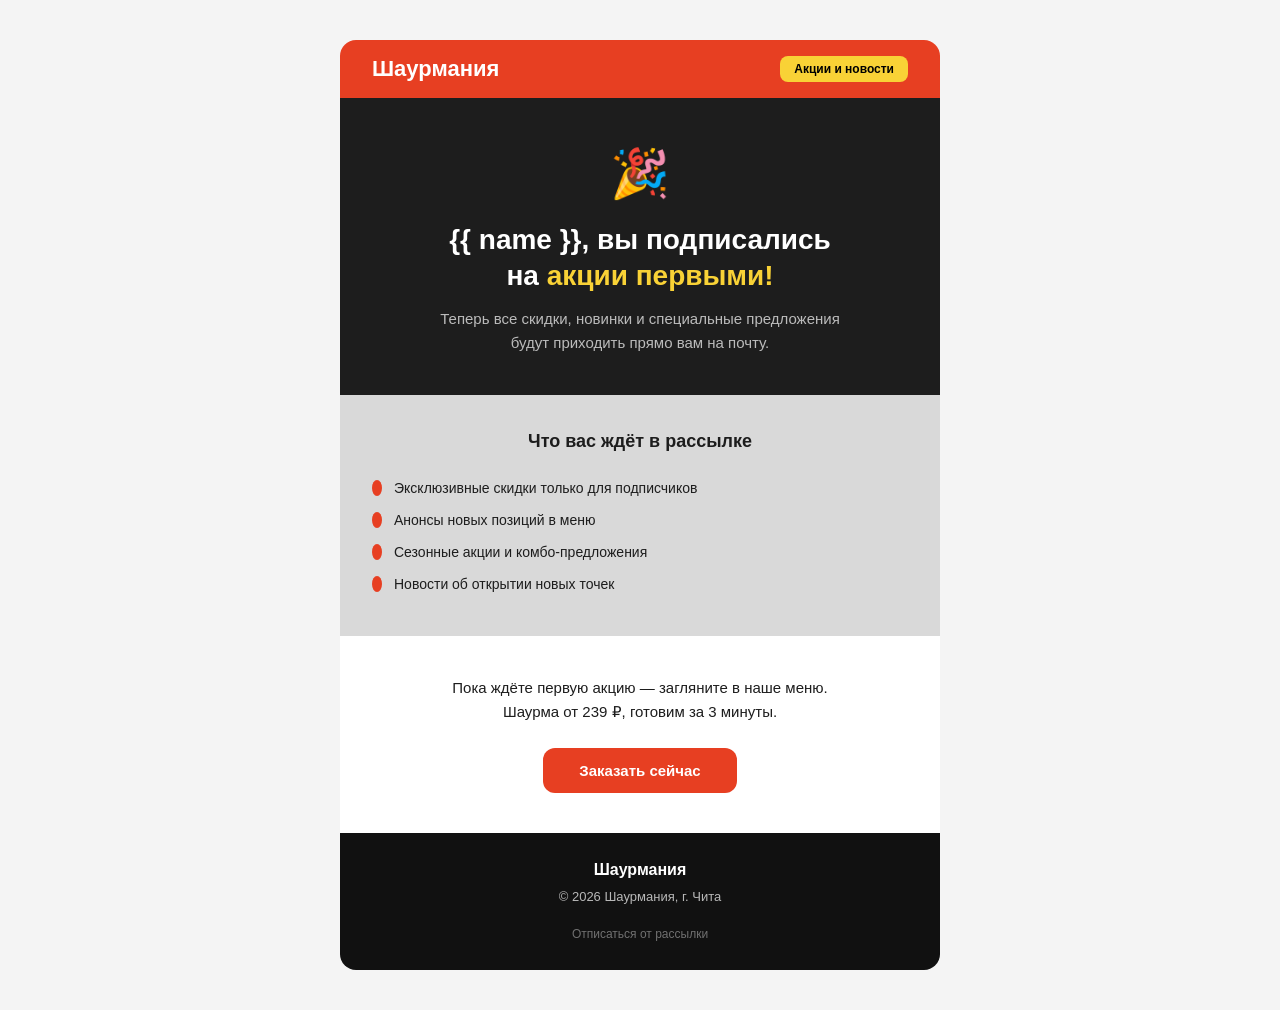
<file: templates/email_subscription.html>
<!doctype html>
<html lang="ru">
  <head>
    <meta charset="UTF-8" />
    <meta
      name="viewport"
      content="width=device-width, initial-scale=1.0"
    />
    <title>Вы подписались на акции Шаурмании</title>
    <style>
      body,
      table,
      td,
      p,
      a {
        -webkit-text-size-adjust: 100%;
        -ms-text-size-adjust: 100%;
      }
      body {
        margin: 0;
        padding: 0;
        background-color: #f4f4f4;
        font-family: Arial, sans-serif;
      }
      table {
        border-collapse: collapse;
        mso-table-lspace: 0pt;
        mso-table-rspace: 0pt;
      }
      @media (max-width: 620px) {
        .wrapper {
          width: 100% !important;
        }
        .hero__title {
          font-size: 22px !important;
        }
        .pad {
          padding: 28px 20px !important;
        }
      }
    </style>
  </head>
  <body>
    <!-- Outer wrapper -->
    <table
      width="100%"
      cellpadding="0"
      cellspacing="0"
      border="0"
      bgcolor="#f4f4f4"
    >
      <tr>
        <td
          align="center"
          style="padding: 40px 10px"
        >
          <!-- Card -->
          <table
            class="wrapper"
            width="600"
            cellpadding="0"
            cellspacing="0"
            border="0"
            style="border-radius: 16px; overflow: hidden; background-color: #ffffff"
          >
            <!-- HEADER -->
            <tr>
              <td
                bgcolor="#e73f22"
                style="padding: 16px 32px"
              >
                <table
                  width="100%"
                  cellpadding="0"
                  cellspacing="0"
                  border="0"
                >
                  <tr>
                    <td
                      style="
                        font-size: 22px;
                        font-weight: 900;
                        color: #ffffff;
                        font-family: Arial, sans-serif;
                      "
                    >
                      Шаурмания
                    </td>
                    <td align="right">
                      <span
                        style="
                          background-color: #f9d236;
                          color: #000000;
                          font-size: 12px;
                          font-weight: 700;
                          padding: 6px 14px;
                          border-radius: 8px;
                          display: inline-block;
                          font-family: Arial, sans-serif;
                        "
                      >
                        Акции и новости
                      </span>
                    </td>
                  </tr>
                </table>
              </td>
            </tr>

            <!-- HERO -->
            <tr>
              <td
                bgcolor="#1d1d1d"
                align="center"
                class="pad"
                style="padding: 48px 32px 40px"
              >
                <p style="font-size: 48px; margin: 0 0 20px 0">🎉</p>
                <h1
                  class="hero__title"
                  style="
                    font-size: 28px;
                    font-weight: 900;
                    color: #ffffff;
                    margin: 0 0 12px 0;
                    line-height: 1.3;
                    font-family: Arial, sans-serif;
                  "
                >
                  {{ name }}, вы подписались
                  <br />
                  на
                  <span style="color: #f9d236">акции первыми!</span>
                </h1>
                <p
                  style="
                    font-size: 15px;
                    color: rgba(255, 255, 255, 0.7);
                    margin: 0;
                    line-height: 1.6;
                    font-family: Arial, sans-serif;
                    max-width: 400px;
                  "
                >
                  Теперь все скидки, новинки и специальные предложения будут приходить прямо вам на
                  почту.
                </p>
              </td>
            </tr>

            <!-- FEATURES -->
            <tr>
              <td
                bgcolor="#d9d9d9"
                class="pad"
                style="padding: 36px 32px"
              >
                <p
                  style="
                    font-size: 18px;
                    font-weight: 900;
                    color: #1d1d1d;
                    margin: 0 0 20px 0;
                    text-align: center;
                    font-family: Arial, sans-serif;
                  "
                >
                  Что вас ждёт в рассылке
                </p>
                <table
                  width="100%"
                  cellpadding="0"
                  cellspacing="0"
                  border="0"
                >
                  <tr>
                    <td style="padding: 8px 0">
                      <table
                        cellpadding="0"
                        cellspacing="0"
                        border="0"
                      >
                        <tr>
                          <td
                            width="10"
                            height="10"
                            bgcolor="#e73f22"
                            style="border-radius: 50%; font-size: 0; line-height: 0"
                          >
                            &nbsp;
                          </td>
                          <td
                            style="
                              padding-left: 12px;
                              font-size: 14px;
                              font-weight: 500;
                              color: #1d1d1d;
                              font-family: Arial, sans-serif;
                            "
                          >
                            Эксклюзивные скидки только для подписчиков
                          </td>
                        </tr>
                      </table>
                    </td>
                  </tr>
                  <tr>
                    <td style="padding: 8px 0">
                      <table
                        cellpadding="0"
                        cellspacing="0"
                        border="0"
                      >
                        <tr>
                          <td
                            width="10"
                            height="10"
                            bgcolor="#e73f22"
                            style="border-radius: 50%; font-size: 0; line-height: 0"
                          >
                            &nbsp;
                          </td>
                          <td
                            style="
                              padding-left: 12px;
                              font-size: 14px;
                              font-weight: 500;
                              color: #1d1d1d;
                              font-family: Arial, sans-serif;
                            "
                          >
                            Анонсы новых позиций в меню
                          </td>
                        </tr>
                      </table>
                    </td>
                  </tr>
                  <tr>
                    <td style="padding: 8px 0">
                      <table
                        cellpadding="0"
                        cellspacing="0"
                        border="0"
                      >
                        <tr>
                          <td
                            width="10"
                            height="10"
                            bgcolor="#e73f22"
                            style="border-radius: 50%; font-size: 0; line-height: 0"
                          >
                            &nbsp;
                          </td>
                          <td
                            style="
                              padding-left: 12px;
                              font-size: 14px;
                              font-weight: 500;
                              color: #1d1d1d;
                              font-family: Arial, sans-serif;
                            "
                          >
                            Сезонные акции и комбо-предложения
                          </td>
                        </tr>
                      </table>
                    </td>
                  </tr>
                  <tr>
                    <td style="padding: 8px 0">
                      <table
                        cellpadding="0"
                        cellspacing="0"
                        border="0"
                      >
                        <tr>
                          <td
                            width="10"
                            height="10"
                            bgcolor="#e73f22"
                            style="border-radius: 50%; font-size: 0; line-height: 0"
                          >
                            &nbsp;
                          </td>
                          <td
                            style="
                              padding-left: 12px;
                              font-size: 14px;
                              font-weight: 500;
                              color: #1d1d1d;
                              font-family: Arial, sans-serif;
                            "
                          >
                            Новости об открытии новых точек
                          </td>
                        </tr>
                      </table>
                    </td>
                  </tr>
                </table>
              </td>
            </tr>

            <!-- CTA -->
            <tr>
              <td
                bgcolor="#ffffff"
                align="center"
                class="pad"
                style="padding: 40px 32px"
              >
                <p
                  style="
                    font-size: 15px;
                    font-weight: 500;
                    color: #1d1d1d;
                    margin: 0 0 24px 0;
                    line-height: 1.6;
                    font-family: Arial, sans-serif;
                  "
                >
                  Пока ждёте первую акцию — загляните в наше меню.
                  <br />
                  Шаурма от 239 ₽, готовим за 3 минуты.
                </p>
                <a
                  href="tel:+79141234567"
                  style="
                    display: inline-block;
                    background-color: #e73f22;
                    color: #ffffff;
                    font-size: 15px;
                    font-weight: 700;
                    padding: 14px 36px;
                    border-radius: 12px;
                    text-decoration: none;
                    font-family: Arial, sans-serif;
                  "
                >
                  Заказать сейчас
                </a>
              </td>
            </tr>

            <!-- FOOTER -->
            <tr>
              <td
                bgcolor="#111111"
                align="center"
                style="padding: 28px 32px"
              >
                <p
                  style="
                    font-size: 16px;
                    font-weight: 900;
                    color: #ffffff;
                    margin: 0 0 8px 0;
                    font-family: Arial, sans-serif;
                  "
                >
                  Шаурмания
                </p>
                <p
                  style="
                    font-size: 13px;
                    color: rgba(255, 255, 255, 0.7);
                    margin: 0 0 16px 0;
                    line-height: 1.6;
                    font-family: Arial, sans-serif;
                  "
                >
                  © 2026 Шаурмания, г. Чита
                </p>
                <a
                  href="#"
                  style="
                    font-size: 12px;
                    color: rgba(255, 255, 255, 0.4);
                    text-decoration: none;
                    font-family: Arial, sans-serif;
                  "
                >
                  Отписаться от рассылки
                </a>
              </td>
            </tr>
          </table>
        </td>
      </tr>
    </table>
  </body>
</html>
</file>
